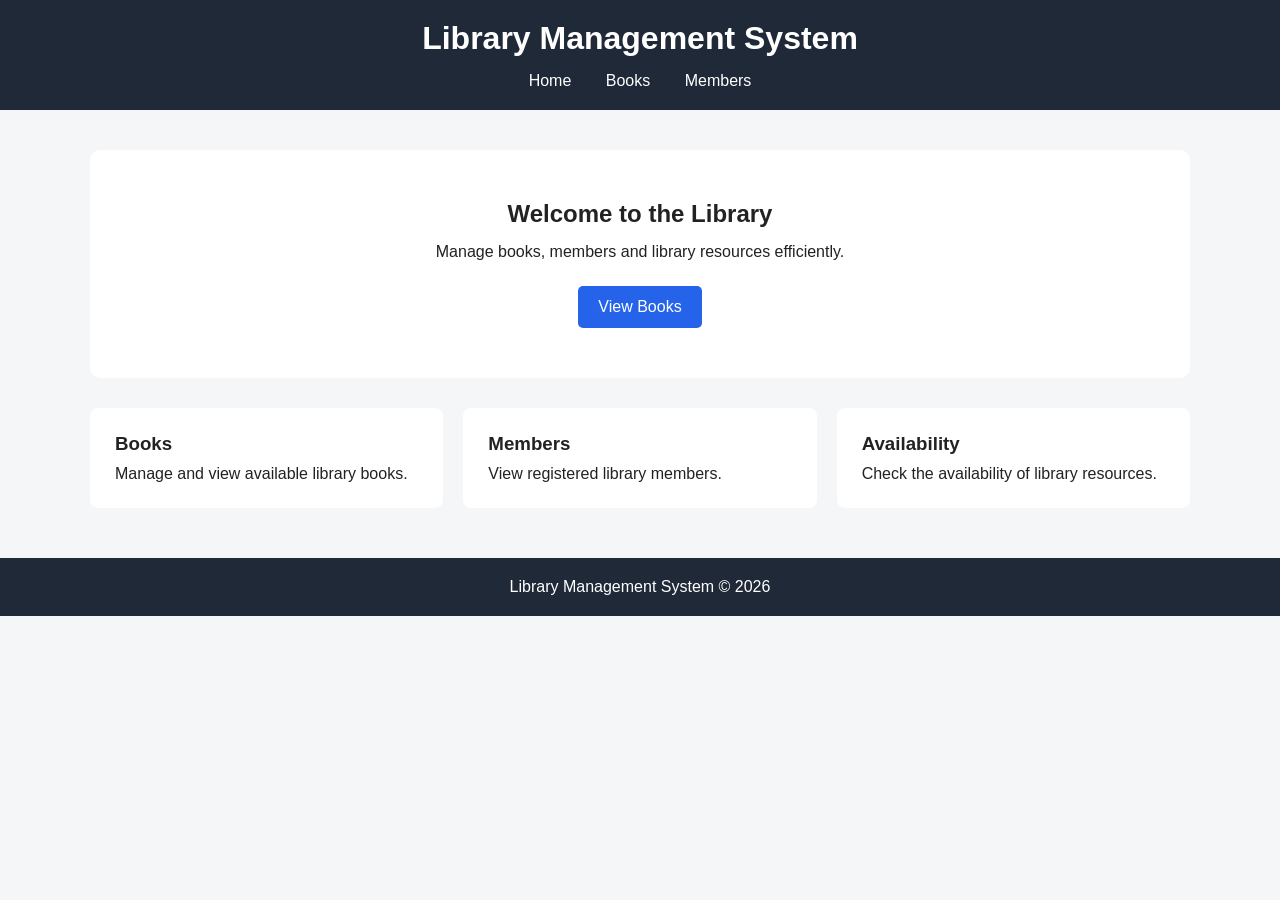
<file: index.html>
<!DOCTYPE html>
<html lang="en">
<head>
    <meta charset="UTF-8">
    <meta name="viewport" content="width=device-width, initial-scale=1.0">
    <title>Library Management System</title>
    <link rel="stylesheet" href="style.css">
</head>
<body>

    <header>
        <h1>Library Management System</h1>
        <nav>
            <a href="index.html">Home</a>
            <a href="books.html">Books</a>
            <a href="members.html">Members</a>
        </nav>
    </header>

    <main class="container">
        <section class="hero">
            <h2>Welcome to the Library</h2>
            <p>Manage books, members and library resources efficiently.</p>
            <a class="button" href="books.html">View Books</a>
        </section>

        <section class="cards">
            <div class="card">
                <h3>Books</h3>
                <p>Manage and view available library books.</p>
            </div>

            <div class="card">
                <h3>Members</h3>
                <p>View registered library members.</p>
            </div>

            <div class="card">
                <h3>Availability</h3>
                <p>Check the availability of library resources.</p>
            </div>
        </section>
    </main>

    <footer>
        <p>Library Management System © 2026</p>
    </footer>

</body>
</html>
</file>
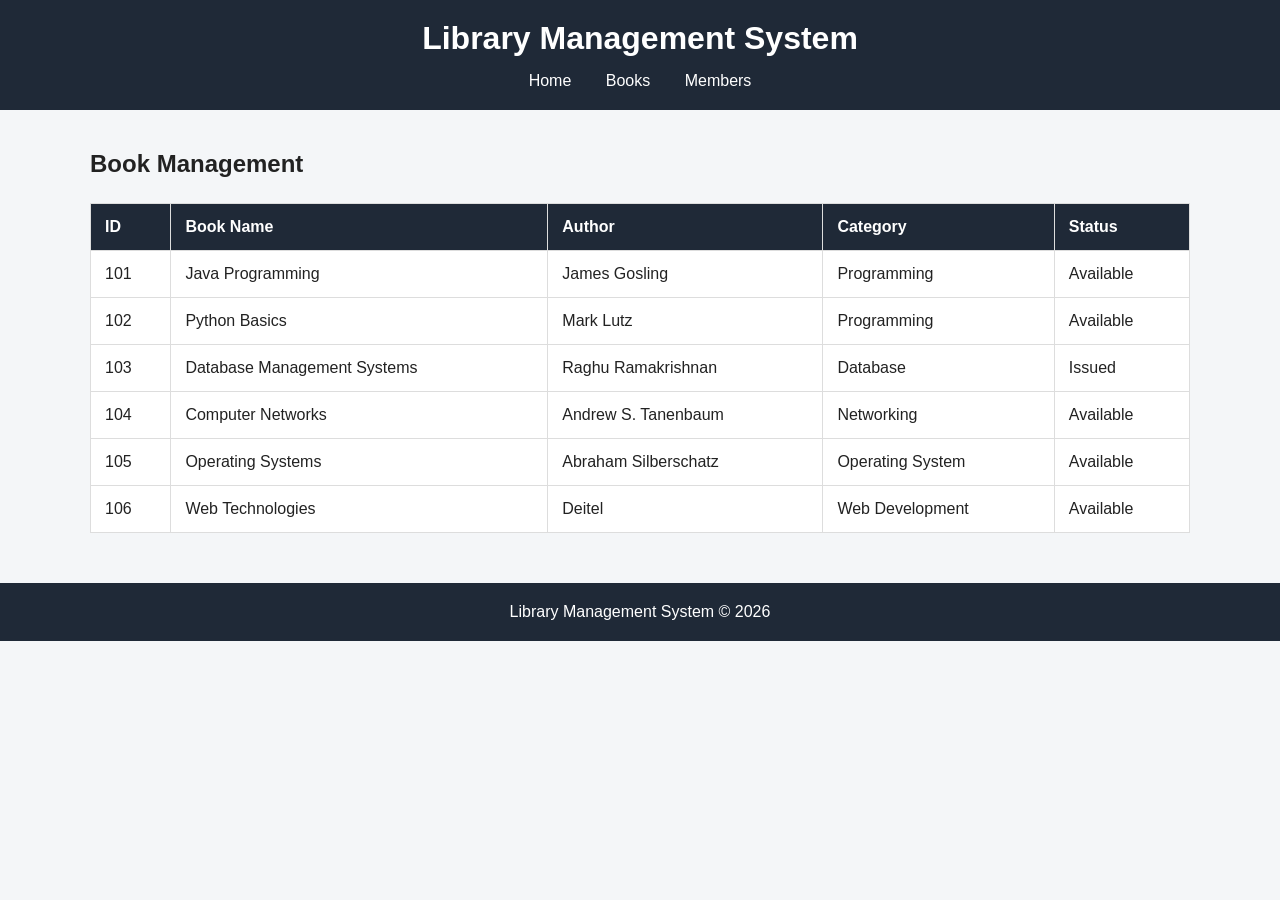
<file: books.html>
<!DOCTYPE html>
<html lang="en">
<head>
    <meta charset="UTF-8">
    <meta name="viewport" content="width=device-width, initial-scale=1.0">
    <title>Books - Library Management System</title>
    <link rel="stylesheet" href="style.css">
</head>
<body>

    <header>
        <h1>Library Management System</h1>
        <nav>
            <a href="index.html">Home</a>
            <a href="books.html">Books</a>
            <a href="members.html">Members</a>
        </nav>
    </header>

    <main class="container">
        <h2>Book Management</h2>

        <table>
            <thead>
                <tr>
                    <th>ID</th>
                    <th>Book Name</th>
                    <th>Author</th>
                    <th>Category</th>
                    <th>Status</th>
                </tr>
            </thead>

            <tbody>
                <tr>
                    <td>101</td>
                    <td>Java Programming</td>
                    <td>James Gosling</td>
                    <td>Programming</td>
                    <td>Available</td>
                </tr>

                <tr>
                    <td>102</td>
                    <td>Python Basics</td>
                    <td>Mark Lutz</td>
                    <td>Programming</td>
                    <td>Available</td>
                </tr>

                <tr>
                    <td>103</td>
                    <td>Database Management Systems</td>
                    <td>Raghu Ramakrishnan</td>
                    <td>Database</td>
                    <td>Issued</td>
                </tr>

                <tr>
                    <td>104</td>
                    <td>Computer Networks</td>
                    <td>Andrew S. Tanenbaum</td>
                    <td>Networking</td>
                    <td>Available</td>
                </tr>

                <tr>
                    <td>105</td>
                    <td>Operating Systems</td>
                    <td>Abraham Silberschatz</td>
                    <td>Operating System</td>
                    <td>Available</td>
                </tr>

                <tr>
                   <td>106</td>
                   <td>Web Technologies</td>
                   <td>Deitel</td>
                   <td>Web Development</td>
                   <td>Available</td>
                </tr>
                
            </tbody>
        </table>
    </main>

    <footer>
        <p>Library Management System © 2026</p>
    </footer>

</body>
</html>
</file>
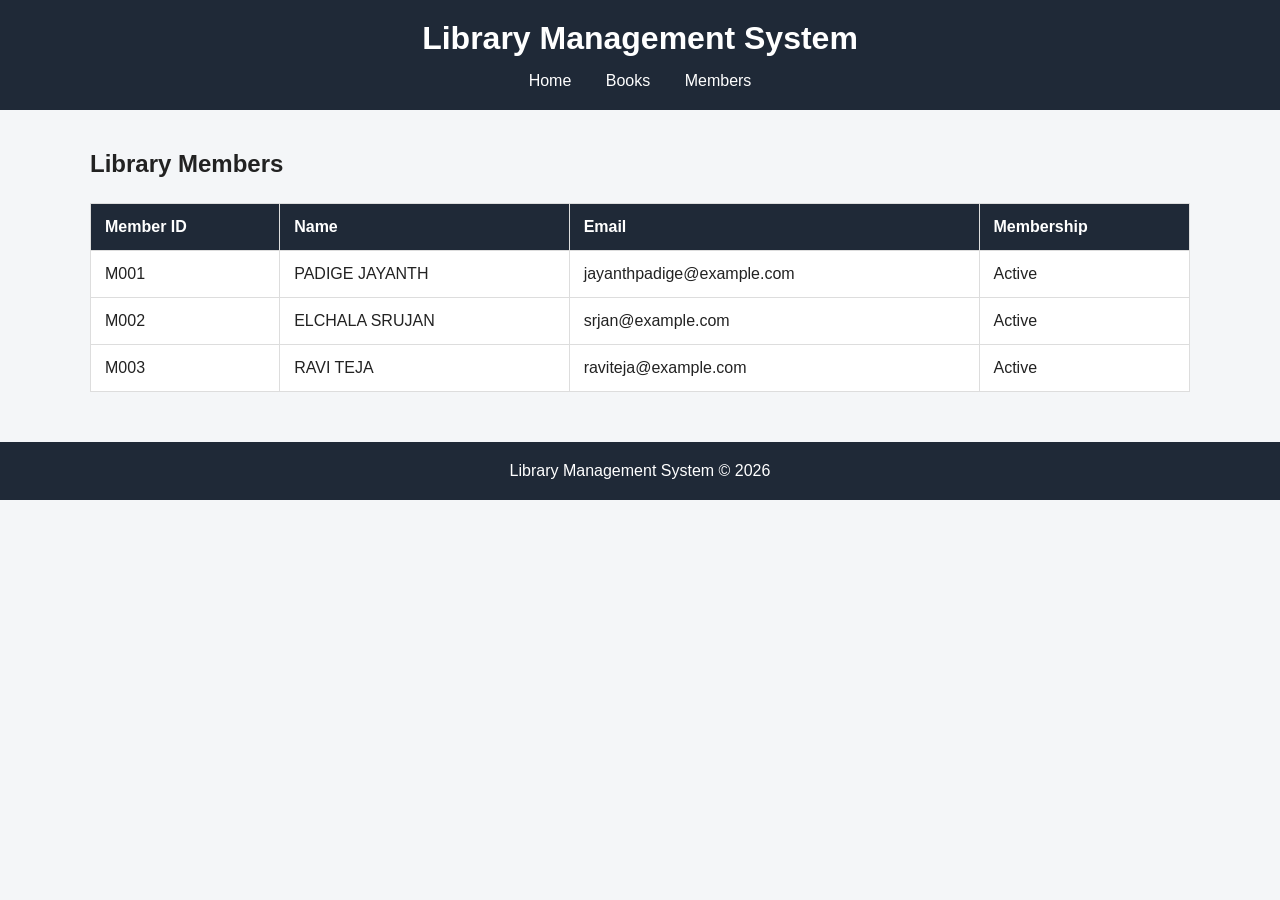
<file: members.html>
<!DOCTYPE html>
<html lang="en">
<head>
    <meta charset="UTF-8">
    <meta name="viewport" content="width=device-width, initial-scale=1.0">
    <title>Members - Library Management System</title>
    <link rel="stylesheet" href="style.css">
</head>
<body>

    <header>
        <h1>Library Management System</h1>
        <nav>
            <a href="index.html">Home</a>
            <a href="books.html">Books</a>
            <a href="members.html">Members</a>
        </nav>
    </header>

    <main class="container">
        <h2>Library Members</h2>

        <table>
            <thead>
                <tr>
                    <th>Member ID</th>
                    <th>Name</th>
                    <th>Email</th>
                    <th>Membership</th>
                </tr>
            </thead>

            <tbody>
                <tr>
                    <td>M001</td>
                    <td>PADIGE JAYANTH</td>
                    <td>jayanthpadige@example.com</td>
                    <td>Active</td>
                </tr>

                <tr>
                    <td>M002</td>
                    <td>ELCHALA SRUJAN</td>
                    <td>srjan@example.com</td>
                    <td>Active</td>
                </tr>

                <tr>
                    <td>M003</td>
                    <td>RAVI TEJA</td>
                    <td>raviteja@example.com</td>
                    <td>Active</td>
                </tr>
            </tbody>
        </table>
    </main>

    <footer>
        <p>Library Management System © 2026</p>
    </footer>

</body>
</html>
</file>
<file: style.css>
* {
    box-sizing: border-box;
    margin: 0;
    padding: 0;
}

body {
    font-family: Arial, sans-serif;
    background: #f4f6f8;
    color: #222;
}

header {
    background: #1f2937;
    color: white;
    padding: 20px;
    text-align: center;
}

header h1 {
    margin-bottom: 15px;
}

nav a {
    color: white;
    text-decoration: none;
    margin: 0 15px;
}

nav a:hover {
    text-decoration: underline;
}

.container {
    width: 90%;
    max-width: 1100px;
    margin: 40px auto;
}

.hero {
    background: white;
    padding: 50px;
    text-align: center;
    border-radius: 10px;
}

.hero h2 {
    margin-bottom: 15px;
}

.hero p {
    margin-bottom: 25px;
}

.button {
    display: inline-block;
    background: #2563eb;
    color: white;
    padding: 12px 20px;
    text-decoration: none;
    border-radius: 5px;
}

.cards {
    display: flex;
    gap: 20px;
    margin-top: 30px;
}

.card {
    background: white;
    padding: 25px;
    flex: 1;
    border-radius: 8px;
}

.card h3 {
    margin-bottom: 10px;
}

table {
    width: 100%;
    border-collapse: collapse;
    background: white;
    margin-top: 25px;
}

th,
td {
    padding: 14px;
    border: 1px solid #ddd;
    text-align: left;
}

th {
    background: #1f2937;
    color: white;
}

footer {
    text-align: center;
    padding: 20px;
    margin-top: 50px;
    background: #1f2937;
    color: white;
}
</file>
